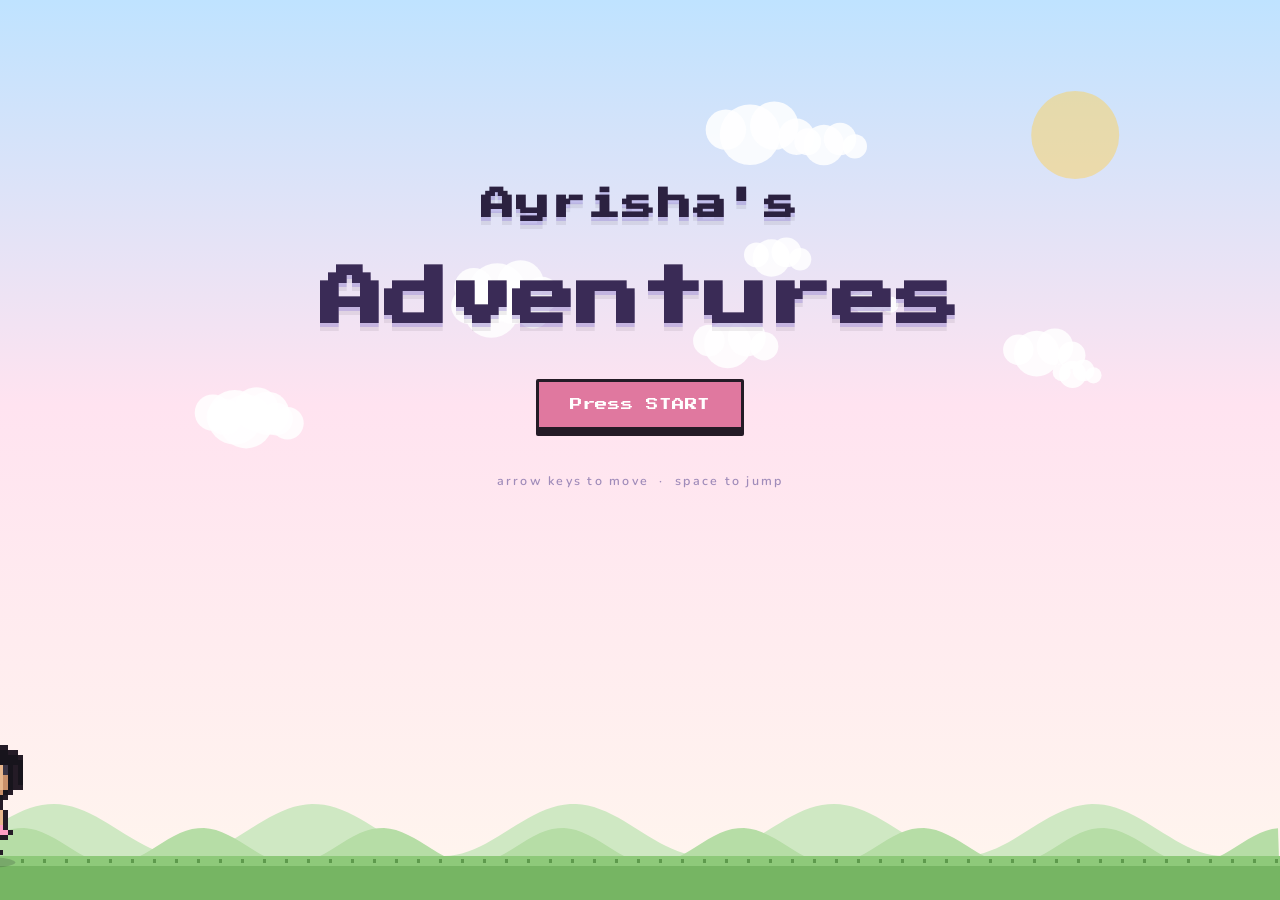
<file: index.html>
<!DOCTYPE html>
<html lang="en">
<head>
<meta charset="utf-8">
<meta name="viewport" content="width=device-width, initial-scale=1">
<title>Ayrisha's Adventures</title>
<link rel="preconnect" href="https://fonts.googleapis.com">
<link rel="preconnect" href="https://fonts.gstatic.com" crossorigin>
<link href="https://fonts.googleapis.com/css2?family=Press+Start+2P&family=Nunito:wght@400;600;700&display=swap" rel="stylesheet">
<link rel="stylesheet" href="css/style.css">
</head>
<body class="is-title">

<header class="hero">
  <canvas id="hero-sky" class="hero-sky"></canvas>

  <div class="hero-inner">
    <h1 class="title">
      <span class="title-line">Ayrisha's</span>
      <span class="title-line title-line--big">Adventures</span>
    </h1>
    <button class="btn-start" id="start" type="button">Press&nbsp;START</button>
    <p class="hero-hint" id="hint">arrow keys to move &nbsp;·&nbsp; space to jump</p>
  </div>

  <canvas id="hero-scene" class="hero-scene"></canvas>
</header>

<script src="js/characters.js"></script>
<script src="js/sprites.js"></script>
<script src="js/scene.js"></script>
<script src="js/title.js"></script>
</body>
</html>
</file>
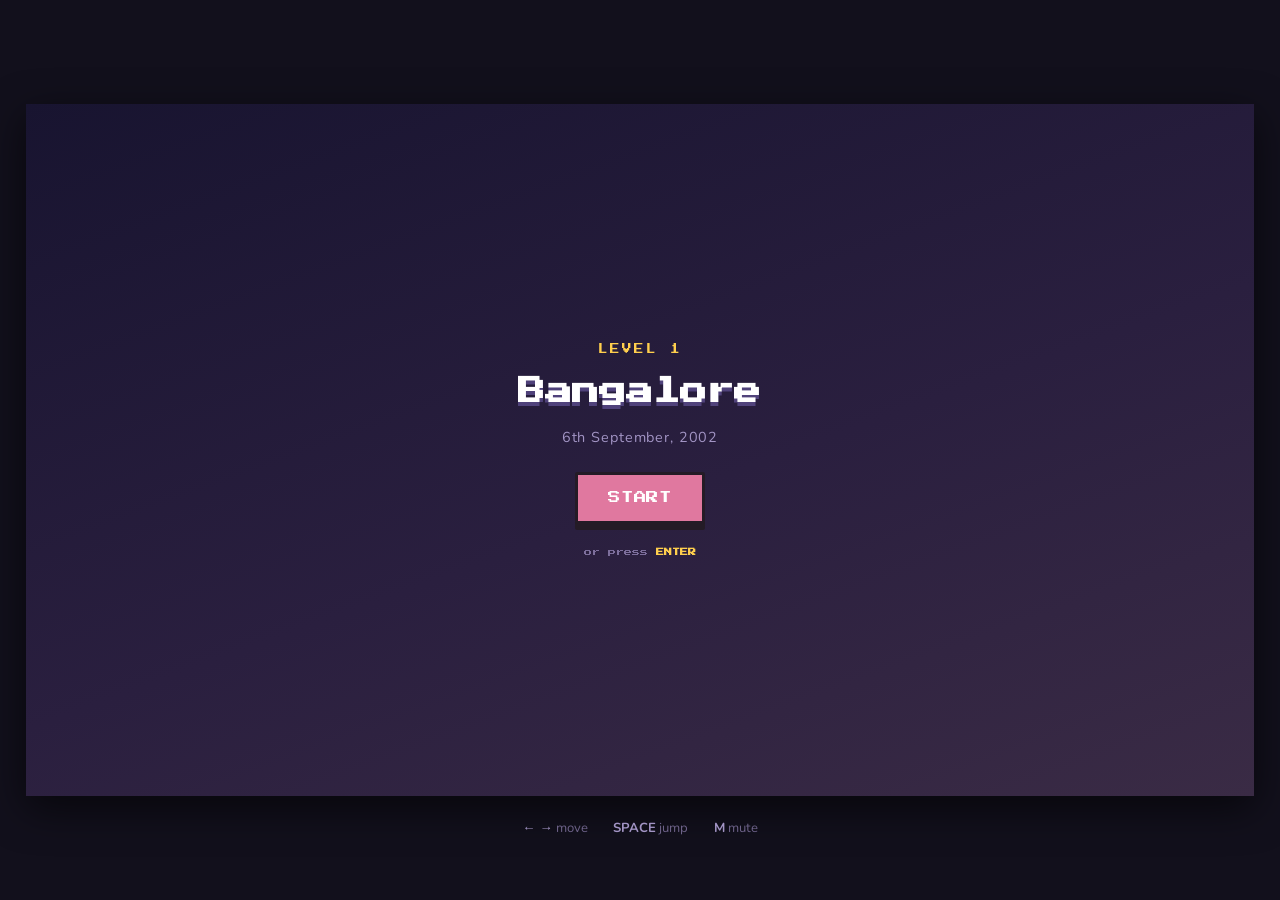
<file: game.html>
<!DOCTYPE html>
<html lang="en">
<head>
<meta charset="utf-8">
<meta name="viewport" content="width=device-width, initial-scale=1">
<title>Ayrisha's Adventures</title>
<link rel="preconnect" href="https://fonts.googleapis.com">
<link rel="preconnect" href="https://fonts.gstatic.com" crossorigin>
<link href="https://fonts.googleapis.com/css2?family=Press+Start+2P&family=Nunito:wght@400;600;700&display=swap" rel="stylesheet">
<link rel="stylesheet" href="css/style.css">
<link rel="stylesheet" href="css/game.css">
</head>
<body class="is-game">

<div id="stage">
  <canvas id="game" width="960" height="540"></canvas>

  <div id="hud">
    <span id="hud-act"></span>
    <span id="hud-collect"></span>
    <button id="mute" type="button" title="Mute (M)">♪ SOUND ON</button>
  </div>

  <div id="levelcard" class="levelcard">
    <div class="levelcard-inner">
      <p class="lc-num"></p>
      <h2 class="lc-title"></h2>
      <p class="lc-sub"></p>
      <p class="lc-blurb"></p>
      <div class="lc-obj">
        <p class="lc-obj-head">Objective</p>
        <ul class="lc-list"></ul>
      </div>
      <button class="btn-start" id="lc-start" type="button">START</button>
      <p class="lc-hint">or press <b>ENTER</b></p>
    </div>
  </div>

  <div id="artboard" class="artboard hidden">
    <div class="art-inner">
      <p class="art-eyebrow">her teacher sets her a page</p>
      <h2 class="art-title">Paint it in</h2>
      <p class="art-sub">Pick a colour, then click or drag across the squares.<br>
         Any colours you like &mdash; it is your painting.</p>
      <div class="art-grid"></div>
      <div class="art-palette"></div>
      <p class="art-count"></p>
      <button class="btn-start art-submit" type="button" disabled>SUBMIT</button>
    </div>
  </div>

  <div id="piano" class="artboard hidden">
    <div class="art-inner">
      <p class="art-eyebrow">your teacher sets you a tune</p>
      <h2 class="art-title piano-song"></h2>
      <p class="art-sub">Play the lit key. Click it, or use the letter under it.<br>
         A wrong note just doesn&rsquo;t count &mdash; take your time.</p>
      <div class="piano-strip"></div>
      <div class="piano-keys"></div>
      <p class="art-count piano-count"></p>
    </div>
  </div>

  <div id="harmonium" class="artboard hidden">
    <div class="art-inner">
      <p class="art-eyebrow">and now the harmonium</p>
      <h2 class="art-title harm-song"></h2>
      <p class="art-sub">Play the lit key &mdash; and keep pumping the bellows.<br>
         <b>SPACE</b> pumps. Let the air run out and the reeds go quiet.</p>
      <div class="harm-strip"></div>
      <div class="harm-body">
        <div class="harm-keys"></div>
        <button class="harm-bellows" type="button">
          <span class="harm-air"><span class="harm-air-fill"></span></span>
          <span class="harm-pump">PUMP</span>
        </button>
      </div>
      <p class="art-count harm-count"></p>
    </div>
  </div>

  <div id="physics" class="artboard hidden">
    <div class="art-inner">
      <p class="art-eyebrow">physics class</p>
      <h2 class="art-title">Projectile motion</h2>
      <p class="art-sub phys-prompt"></p>
      <canvas class="phys-canvas"></canvas>
      <div class="phys-controls">
        <label class="phys-row phys-row-angle">
          <span>angle</span>
          <input class="phys-angle" type="range" min="10" max="80" step="1">
          <b class="phys-a-val"></b>
        </label>
        <label class="phys-row phys-row-speed">
          <span>speed</span>
          <input class="phys-speed" type="range" min="10" max="35" step="1">
          <b class="phys-s-val"></b>
        </label>
      </div>
      <p class="phys-eq">R = v&sup2; &middot; sin(2&theta;) / g &nbsp;=&nbsp;
         <b class="phys-range"></b></p>
      <button class="btn-start phys-fire" type="button">LAUNCH</button>
      <p class="art-count phys-count"></p>
    </div>
  </div>

  <div id="testpaper" class="artboard hidden">
    <div class="art-inner">
      <p class="art-eyebrow">sunday. three hours.</p>
      <h2 class="art-title test-subject"></h2>
      <p class="art-sub test-q"></p>
      <div class="test-options"></div>
      <p class="art-count test-count"></p>
    </div>
  </div>

  <div id="jigsaw" class="artboard hidden">
    <div class="art-inner">
      <p class="art-eyebrow">her room, and a box tipped out on the floor</p>
      <h2 class="art-title">The night sky</h2>
      <p class="art-sub">Pick a piece, then click the space it belongs in.
         A wrong space simply does nothing.</p>
      <div class="jig-board"></div>
      <div class="jig-tray"></div>
      <p class="art-count jig-count"></p>
    </div>
  </div>

  <div id="codeboard" class="artboard hidden">
    <div class="art-inner">
      <p class="art-eyebrow code-eyebrow"></p>
      <h2 class="art-title code-title"></h2>
      <p class="art-sub code-brief"></p>
      <div class="code-wrap">
        <ol class="code-slots"></ol>
        <div class="code-bank"></div>
      </div>
      <p class="art-count code-count"></p>
    </div>
  </div>

  <div id="tray" class="artboard hidden">
    <div class="art-inner">
      <p class="art-eyebrow">the counter, and a tray</p>
      <h2 class="art-title">Put the order together</h2>
      <p class="art-sub tray-brief"></p>
      <div class="tray-menu"></div>
      <div class="tray-plate"></div>
      <p class="art-count tray-count"></p>
    </div>
  </div>

  <div id="fps" class="artboard hidden">
    <div class="art-inner">
      <p class="art-eyebrow">her room, her computer, and the one everybody was on</p>
      <h2 class="art-title">The range</h2>
      <p class="art-sub">Click the targets. They do not wait around.<br>
         Nothing here can be lost &mdash; the round ends when you have hit enough.</p>
      <div class="fps-arena"><div class="fps-cross"></div></div>
      <p class="art-count fps-count"></p>
    </div>
  </div>

  <div id="moodle" class="artboard hidden">
    <div class="art-inner">
      <p class="art-eyebrow">the incubator cell</p>
      <h2 class="art-title">Build the Moodle</h2>
      <p class="art-sub">One line at a time. Pick the line that does what the
         step asks, and that part of the site turns up.</p>
      <div class="moo-wrap">
        <div class="moo-site">
          <div class="moo-bar"><span class="moo-logo">m</span><span class="moo-title"></span></div>
          <div class="moo-nav"></div>
          <div class="moo-body">
            <div class="moo-cards"></div>
            <div class="moo-att"></div>
          </div>
        </div>
        <div class="moo-task">
          <p class="moo-ask"></p>
          <div class="moo-opts"></div>
          <p class="moo-why"></p>
        </div>
      </div>
      <p class="art-count moo-count"></p>
    </div>
  </div>

  <div id="blocks" class="artboard hidden">
    <div class="art-inner">
      <p class="art-eyebrow">and then the other one</p>
      <h2 class="art-title">Build it from the plan</h2>
      <p class="art-sub">Pick a block, then click or drag across the plot.
         A block in the wrong place simply does not stick.</p>
      <div class="mc-wrap">
        <div class="mc-side"><p>plan</p><div class="mc-plan"></div></div>
        <div class="mc-side"><p>plot</p><div class="mc-plot"></div></div>
      </div>
      <div class="mc-bar"></div>
      <p class="art-count mc-count"></p>
    </div>
  </div>

  <div id="catboard" class="artboard hidden">
    <div class="art-inner">
      <p class="art-eyebrow">four branches up, and not coming down</p>
      <h2 class="art-title">Get the cat down</h2>
      <p class="art-sub">Try the thing that would actually work.
         The other two do nothing at all.</p>
      <canvas class="cat-canvas"></canvas>
      <p class="cat-ask"></p>
      <div class="cat-opts"></div>
      <p class="cat-why"></p>
      <p class="art-count cat-count"></p>
    </div>
  </div>

  <div id="fade"></div>

  <div id="dialogue" class="dialogue hidden">
    <div class="dlg-portrait"></div>
    <div class="dlg-body">
      <p class="dlg-name"></p>
      <p class="dlg-text"></p>
    </div>
    <p class="dlg-more">ENTER</p>
  </div>

  <div id="note"></div>

  <div id="controls-hint">
    <span><b>&larr; &rarr;</b> move</span>
    <span><b>SPACE</b> jump</span>
    <span><b>M</b> mute</span>
  </div>
</div>

<script src="js/characters.js"></script>
<script src="js/sprites.js"></script>
<script src="js/scene.js"></script>
<script src="js/audio.js"></script>
<script src="js/engine.js"></script>
<script src="js/levels/builder.js"></script>
<script src="js/levels/level1.js"></script>
<script src="js/levels/level2.js"></script>
<script src="js/levels/level3.js"></script>
<script src="js/levels/level4.js"></script>
<script src="js/levels/growing.js"></script>
<script src="js/levels/level5.js"></script>
<script src="js/levels/level6.js"></script>
<script src="js/levels/level7.js"></script>
<script src="js/levels/level8.js"></script>
<script src="js/levels/level9.js"></script>
<script src="js/levels/level10.js"></script>
<script src="js/levels/level11.js"></script>
<script src="js/levels/level12.js"></script>
<script src="js/dialogue.js"></script>
<script src="js/art.js"></script>
<script src="js/piano.js"></script>
<script src="js/harmonium.js"></script>
<script src="js/physics.js"></script>
<script src="js/testpaper.js"></script>
<script src="js/jigsaw.js"></script>
<script src="js/codeboard.js"></script>
<script src="js/tray.js"></script>
<script src="js/fps.js"></script>
<script src="js/moodle.js"></script>
<script src="js/minecraft.js"></script>
<script src="js/cat.js"></script>
<script src="js/game.js"></script>
</body>
</html>
</file>
<file: css/style.css>
/* ------------------------------------------------------------------
   The title screen, and the START button the game pages borrow.
------------------------------------------------------------------- */
:root{
  --ink:#241b26;
  --paper:#fff6ee;
  --pink-deep:#e0789f;
  --night:#2b2140;
  --px:'Press Start 2P', ui-monospace, monospace;
  --body:'Nunito', system-ui, -apple-system, sans-serif;
}

*{box-sizing:border-box}
html{scroll-behavior:smooth}
body{
  margin:0;
  font-family:var(--body);
  color:var(--ink);
  background:var(--paper);
  -webkit-font-smoothing:antialiased;
}
canvas{display:block;image-rendering:pixelated}

/* ------------------------------ HERO ------------------------------ */
.hero{
  position:relative;
  min-height:100svh;
  display:flex;
  flex-direction:column;
  justify-content:center;
  align-items:center;
  overflow:hidden;
  isolation:isolate;
  /* leave room for the ground strip so the title centres above it */
  padding-bottom:210px;
}
.hero-sky{position:absolute;inset:0;width:100%;height:100%;z-index:-2}
.hero-inner{
  position:relative;
  text-align:center;
  padding:0 1.5rem;
  max-width:52rem;
}
.title{margin:0;line-height:1}
.title-line{
  display:block;
  font-family:var(--px);
  color:var(--night);
  text-shadow:0 4px 0 rgba(143,122,217,.35), 0 8px 0 rgba(36,27,38,.08);
}
.title-line:first-child{font-size:clamp(1.1rem,4.2vw,2.1rem);letter-spacing:.04em}
.title-line--big{
  font-size:clamp(1.7rem,7.4vw,4rem);
  margin-top:.7em;
  color:#3a2b56;
}
.hero .btn-start{margin-top:3rem}
.btn-start{
  display:inline-block;
  cursor:pointer;
  font-family:var(--px);
  font-size:.78rem;
  letter-spacing:.06em;
  text-decoration:none;
  color:#fff;
  background:var(--pink-deep);
  padding:1.05rem 1.9rem;
  border:3px solid var(--ink);
  border-radius:2px;
  box-shadow:0 6px 0 var(--ink);
  transition:transform .08s ease, box-shadow .08s ease;
}
.btn-start:hover{transform:translateY(2px);box-shadow:0 4px 0 var(--ink)}
.btn-start:active{transform:translateY(6px);box-shadow:0 0 0 var(--ink)}
.hero-hint{
  font-family:var(--body);
  font-weight:600;
  letter-spacing:.18em;
  font-size:.78rem;
  color:#a08cba;
  margin-top:2.6rem;
  animation:float 2.2s ease-in-out infinite;
}
@keyframes float{50%{transform:translateY(6px)}}
.hero-scene{
  position:absolute;
  left:0;right:0;bottom:0;
  width:100%;
  height:210px;
}

@media (prefers-reduced-motion:reduce){
  html{scroll-behavior:auto}
  .hero-hint{animation:none}
}
</file>
<file: css/game.css>
.is-game{
  background:#12101c;
  display:grid;
  place-items:center;
  min-height:100svh;
  overflow:hidden;
}
#stage{
  position:relative;
  width:min(96vw, calc(96svh * 16 / 9));
  aspect-ratio:16/9;
}
#game{
  width:100%;height:100%;
  image-rendering:pixelated;
  border:3px solid #241b26;
  border-radius:4px;
  background:#0d0b16;
  box-shadow:0 12px 40px rgba(0,0,0,.6);
}

#hud{
  position:absolute;top:0;left:0;right:0;
  display:flex;justify-content:space-between;align-items:center;
  padding:.9rem 1.1rem;
  font-family:'Press Start 2P', monospace;
  font-size:.55rem;
  pointer-events:none;
}
/* the sky behind this changes from storm-dark to bright blue, so the
   label carries its own background rather than relying on contrast */
#hud-act:not(:empty){
  color:#f6f1ff;
  background:rgba(20,16,32,.5);
  border-radius:3px;
  padding:.45rem .6rem;
}
#hud-collect:not(:empty){
  color:#ffd8a0;
  background:rgba(20,16,32,.5);
  border-radius:3px;
  padding:.45rem .6rem;
}
#mute{
  pointer-events:auto;
  font-family:inherit;font-size:inherit;
  color:#e8dcf5;background:rgba(0,0,0,.35);
  border:2px solid rgba(232,220,245,.35);
  border-radius:3px;padding:.45rem .6rem;cursor:pointer;
}
#mute:hover{background:rgba(0,0,0,.6)}

#controls-hint{
  position:absolute;left:0;right:0;bottom:-2.6rem;
  display:flex;gap:1.6rem;justify-content:center;
  font-family:'Nunito',sans-serif;font-size:.82rem;color:#6d6288;
}
#controls-hint b{color:#a294c4}

/* --------------------------- LEVEL LANDING ------------------------- */
.levelcard{
  position:absolute;inset:0;
  z-index:3;
  display:grid;place-items:center;
  background:linear-gradient(160deg,#181430 0%,#2a1f3f 55%,#3a2b45 100%);
  padding:1.5rem;
  overflow:auto;
  transition:opacity .3s ease;
}
.levelcard.hidden{opacity:0;pointer-events:none}
.levelcard-inner{max-width:31rem;text-align:center;color:#f3ecff}
.lc-num{
  font-family:'Press Start 2P',monospace;
  font-size:.6rem;letter-spacing:.22em;
  color:#ffcf4d;margin:0 0 1.1rem;
}
.lc-title{
  font-family:'Press Start 2P',monospace;
  font-size:clamp(1.05rem,3vw,1.7rem);
  line-height:1.5;margin:0 0 .9rem;color:#fff;
  text-shadow:0 4px 0 rgba(143,122,217,.4);
}
.lc-sub{
  font-family:'Nunito',sans-serif;font-size:.9rem;
  letter-spacing:.06em;color:#a294c4;margin:0 0 1.6rem;
}
.lc-blurb{
  font-family:'Nunito',sans-serif;
  font-size:1rem;line-height:1.8;color:#c9bde4;margin:0 0 1.8rem;
}
.lc-obj{
  border:2px dashed rgba(255,207,77,.35);
  border-radius:4px;
  padding:1.1rem 1.2rem;
  margin-bottom:2rem;
  text-align:left;
}
.lc-obj-head{
  font-family:'Press Start 2P',monospace;
  font-size:.52rem;letter-spacing:.16em;
  color:#ffcf4d;margin:0 0 .9rem;text-align:center;
}
.lc-list{margin:0;padding:0;list-style:none}
.lc-list li{
  font-family:'Nunito',sans-serif;
  font-size:.98rem;line-height:1.6;color:#e6dcf7;
  padding-left:1.5rem;position:relative;
}
.lc-list li + li{margin-top:.65rem}
.lc-list li::before{
  content:'\25B8';
  position:absolute;left:.2rem;top:0;color:#ffcf4d;
}
.lc-hint{
  font-family:'Press Start 2P',monospace;
  font-size:.5rem;color:#7d6f9c;margin:1.5rem 0 0;
}
.lc-hint b{color:#ffcf4d}

/* ------------------------------ FADE ------------------------------- */
/* Scenes inside one level hand over through this rather than a card. */
#fade{
  position:absolute;inset:0;
  background:#0b0912;
  opacity:0;
  pointer-events:none;
  transition:opacity .45s ease;
  z-index:4;
}
#fade.on{opacity:1}

/* ---------------------------- ART BOARD ---------------------------- */
.artboard{
  position:absolute;inset:0;
  display:grid;place-items:center;
  background:linear-gradient(165deg,#2a2233 0%,#3d3040 60%,#4a3a3f 100%);
  padding:1.2rem;
  overflow:auto;
  z-index:3;
  transition:opacity .35s ease;
}
.artboard.hidden{opacity:0;pointer-events:none}
.art-inner{text-align:center;color:#f3ecff;max-width:44rem;width:100%}
.art-eyebrow{
  font-family:'Press Start 2P',monospace;
  font-size:.5rem;letter-spacing:.16em;color:#ffcf4d;margin:0 0 .8rem;
}
.art-title{
  font-family:'Press Start 2P',monospace;
  font-size:clamp(.9rem,2.4vw,1.25rem);margin:0 0 .8rem;color:#fff;
}
.art-sub{
  font-family:'Nunito',sans-serif;font-size:.88rem;line-height:1.6;
  color:#c9bde4;margin:0 0 1.1rem;
}
.art-grid{
  display:grid;
  gap:1px;
  width:min(100%, 32rem);
  margin:0 auto 1.1rem;
  padding:8px;
  background:#fbf6ea;
  border:3px solid #241b26;
  border-radius:3px;
  box-shadow:0 8px 0 rgba(0,0,0,.35);
  touch-action:none;
}
.art-cell{aspect-ratio:1;background:#fbf6ea}
.art-cell.ink{background:#241b26}
.art-cell.fill{
  background:#fff;
  outline:1px solid rgba(36,27,38,.22);
  outline-offset:-1px;
  cursor:crosshair;
}
.art-cell.fill:hover{outline-color:rgba(36,27,38,.5)}
.art-cell.fill.done{outline-color:transparent}

.art-palette{
  display:flex;flex-wrap:wrap;gap:.4rem;justify-content:center;margin-bottom:1rem;
}
.art-swatch{
  width:2rem;height:2rem;padding:0;cursor:pointer;
  border:2px solid rgba(255,255,255,.35);
  border-radius:3px;background:#fff;
}
.art-swatch.is-on{border-color:#ffcf4d;transform:translateY(-3px)}
.art-swatch--erase{
  background:repeating-linear-gradient(45deg,#fff,#fff 4px,#bbb 4px,#bbb 8px);
}
.art-count{
  font-family:'Press Start 2P',monospace;
  font-size:.52rem;color:#a294c4;margin:0 0 1.1rem;
}
.art-ready .art-count{color:#8fe08f}
.art-submit:disabled{opacity:.4;cursor:not-allowed}

/* ---------------------------- DIALOGUE ----------------------------- */
.dialogue{
  position:absolute;
  left:4%;right:4%;bottom:5%;
  display:flex;align-items:center;gap:1rem;
  padding:1rem 1.2rem;
  background:rgba(16,13,28,.94);
  border:3px solid #241b26;
  border-radius:4px;
  box-shadow:0 8px 0 rgba(0,0,0,.45);
  z-index:3;
  cursor:pointer;
  transition:opacity .2s ease, transform .2s ease;
}
.dialogue.hidden{opacity:0;transform:translateY(10px);pointer-events:none}

/* A guide speaks from the corner rather than across the bottom, so the
   middle of the screen stays clear for whoever is speaking. */
.dialogue.bottomright{
  left:auto;
  right:3%;
  bottom:5%;
  width:min(27rem, 56%);
  align-items:flex-start;
}
.dialogue.bottomright.hidden{transform:translate(14px,10px)}
.dialogue.bottomright .dlg-more{align-self:flex-end}
.dlg-portrait{
  flex:0 0 auto;
  width:3.6rem;height:3.6rem;
  display:grid;place-items:start center;
  overflow:hidden;
  background:rgba(255,255,255,.06);
  border:2px solid rgba(255,255,255,.15);
  border-radius:3px;
}
.dlg-portrait canvas{width:100%;height:auto;image-rendering:pixelated}
.dlg-body{flex:1 1 auto;min-width:0}
.dlg-name{
  font-family:'Press Start 2P',monospace;
  font-size:.55rem;letter-spacing:.1em;
  color:#ffcf4d;margin:0 0 .55rem;
}
.dlg-text{
  font-family:'Nunito',sans-serif;
  font-size:1rem;line-height:1.55;color:#f0e9ff;margin:0;
}
.dialogue.locked{cursor:default}
.dialogue.locked /* A narrated line has no speaker: no name, no portrait, just the words. */
.dialogue.narration .dlg-portrait{display:none}
.dialogue.narration .dlg-name{display:none}
.dialogue.narration .dlg-more{display:none}
.dialogue.narration .dlg-text{
  text-align:center;
  font-size:1.05rem;
  color:#ffe9c2;
}
.dialogue.sweet .dlg-text{color:#ffd7e6}
.dlg-more{visibility:hidden}
/* A narrated line has no speaker: no name, no portrait, just the words. */
.dialogue.narration .dlg-portrait{display:none}
.dialogue.narration .dlg-name{display:none}
.dialogue.narration .dlg-more{display:none}
.dialogue.narration .dlg-text{
  text-align:center;
  font-size:1.05rem;
  color:#ffe9c2;
}
.dialogue.sweet .dlg-text{color:#ffd7e6}
.dlg-more{
  flex:0 0 auto;
  font-family:'Press Start 2P',monospace;
  font-size:.45rem;color:#7d6f9c;margin:0;align-self:flex-end;
  animation:blink 1.4s steps(2) infinite;
}

/* ---------------------------- THE PIANO ---------------------------- */
.piano-strip{
  display:flex;flex-wrap:wrap;gap:.35rem;justify-content:center;
  margin:0 auto 1.4rem;max-width:34rem;
}
.piano-note{
  font-family:'Press Start 2P',monospace;
  font-size:.55rem;
  width:1.9rem;height:1.9rem;
  display:grid;place-items:center;
  border:2px solid rgba(255,255,255,.18);
  border-radius:3px;
  color:#a294c4;
}
.piano-note.done{color:#8fe08f;border-color:rgba(143,224,143,.5)}
.piano-note.now{
  color:#241b26;background:#ffcf4d;border-color:#ffcf4d;
  transform:translateY(-3px);
}
.piano-keys{
  display:flex;gap:3px;justify-content:center;
  margin:0 auto 1.2rem;max-width:34rem;
}
.piano-key{
  flex:1 1 0;
  min-width:0;
  aspect-ratio:1 / 3.1;
  display:flex;flex-direction:column;justify-content:flex-end;align-items:center;
  gap:.4rem;padding:0 0 .6rem;
  background:linear-gradient(#fffdf8,#ece6d8);
  border:2px solid #241b26;
  border-radius:0 0 4px 4px;
  box-shadow:0 5px 0 rgba(0,0,0,.35);
  cursor:pointer;
  transition:transform .06s, background .1s;
}
.pk-note{font-family:'Press Start 2P',monospace;font-size:.5rem;color:#6b5a7a}
.pk-key{font-family:'Nunito',sans-serif;font-size:.62rem;color:#a9a094}
.piano-key.is-next{background:linear-gradient(#fff2c0,#ffd977)}
.piano-key.is-next .pk-note{color:#7a5a12}
.piano-key.is-hit{transform:translateY(4px);box-shadow:0 1px 0 rgba(0,0,0,.35)}
.piano-key.is-off{background:linear-gradient(#ffd7d7,#f0b3b3)}

/* -------------------------- THE HARMONIUM -------------------------- */
.harm-strip{
  display:flex;flex-wrap:wrap;gap:.35rem;justify-content:center;
  margin:0 auto 1.3rem;max-width:34rem;
}
.harm-note{
  font-family:'Press Start 2P',monospace;
  font-size:.55rem;
  width:1.9rem;height:1.9rem;
  display:grid;place-items:center;
  border:2px solid rgba(255,255,255,.18);
  border-radius:3px;color:#a294c4;
}
.harm-note.done{color:#8fe08f;border-color:rgba(143,224,143,.5)}
.harm-note.now{color:#241b26;background:#ffcf4d;border-color:#ffcf4d;transform:translateY(-3px)}

.harm-body{
  display:flex;align-items:stretch;gap:.7rem;
  max-width:36rem;margin:0 auto 1.1rem;
  padding:.7rem;
  background:linear-gradient(#7c5333,#5b3b23);
  border:3px solid #241b26;
  border-radius:5px;
  box-shadow:0 6px 0 rgba(0,0,0,.4);
}
.harm-keys{display:flex;gap:2px;flex:1 1 auto;min-width:0}
.harm-key{
  flex:1 1 0;min-width:0;
  aspect-ratio:1 / 2.9;
  display:flex;flex-direction:column;justify-content:flex-end;align-items:center;
  gap:.3rem;padding:0 0 .45rem;
  background:linear-gradient(#fffdf8,#e8e0cf);
  border:2px solid #241b26;
  border-radius:0 0 3px 3px;
  cursor:pointer;
  transition:transform .06s, background .1s;
}
.hk-note{font-family:'Press Start 2P',monospace;font-size:.45rem;color:#6b5a7a}
.hk-key{font-family:'Nunito',sans-serif;font-size:.58rem;color:#a9a094}
.harm-key.is-next{background:linear-gradient(#fff2c0,#ffd977)}
.harm-key.is-next .hk-note{color:#7a5a12}
.harm-key.is-hit{transform:translateY(3px)}
.harm-key.is-off{background:linear-gradient(#ffd7d7,#f0b3b3)}

/* the bellows: the thing that makes it a harmonium */
.harm-bellows{
  flex:0 0 5.5rem;
  display:flex;flex-direction:column;justify-content:center;align-items:center;
  gap:.5rem;padding:.5rem;
  background:repeating-linear-gradient(#4a2f1c,#4a2f1c 5px,#5f3d24 5px,#5f3d24 10px);
  border:2px solid #241b26;border-radius:4px;
  cursor:pointer;
  transition:transform .1s;
}
.harm-bellows.is-pump{transform:scaleY(.93)}
.harm-bellows.is-need{animation:needair .3s steps(2) 2}
@keyframes needair{50%{background:#8a3b3b}}
.harm-air{
  width:100%;height:.7rem;
  background:rgba(0,0,0,.45);
  border:1px solid #241b26;border-radius:2px;overflow:hidden;
}
.harm-air-fill{
  display:block;height:100%;width:100%;
  background:linear-gradient(90deg,#63cfc0,#8fe08f);
  transition:width .12s linear;
}
.harm-pump{font-family:'Press Start 2P',monospace;font-size:.45rem;color:#e8dcc4}
.no-air .harm-air-fill{background:#8a3b3b}
.no-air .harm-key{background:linear-gradient(#d9d4ca,#bdb7ab)}

/* --------------------------- THE PHYSICS --------------------------- */
.phys-canvas{
  width:min(100%, 40rem);height:auto;
  border:3px solid #241b26;border-radius:4px;
  box-shadow:0 6px 0 rgba(0,0,0,.35);
  margin:0 auto 1.1rem;display:block;
}
.phys-controls{
  max-width:26rem;margin:0 auto .8rem;
  display:flex;flex-direction:column;gap:.6rem;
}
.phys-row{
  display:grid;grid-template-columns:4rem 1fr 4.5rem;
  align-items:center;gap:.7rem;
}
.phys-row span{
  font-family:'Press Start 2P',monospace;font-size:.5rem;color:#a294c4;
}
.phys-row b{
  font-family:'Press Start 2P',monospace;font-size:.5rem;color:#ffcf4d;
  text-align:right;
}
.phys-row input{width:100%;accent-color:#ff9ec4;cursor:pointer}
.phys-row.locked{opacity:.4}
.phys-row.locked input{cursor:not-allowed}
.phys-eq{
  font-family:'Nunito',sans-serif;font-size:.9rem;color:#c9bde4;
  margin:0 0 1.1rem;
}
.phys-eq b{color:#8fe08f}
.phys-fire{margin-bottom:1rem}

#note{
  position:absolute;
  left:0;right:0;bottom:42%;
  text-align:center;
  font-family:'Press Start 2P',monospace;
  font-size:.6rem;
  color:#ffd166;
  text-shadow:0 2px 0 rgba(0,0,0,.7);
  opacity:0;
  transform:translateY(6px);
  transition:opacity .18s ease, transform .18s ease;
  pointer-events:none;
}
#note.show{opacity:1;transform:translateY(0)}

/* ---------------------------- DIALOGUE ----------------------------- */
.dialogue{
  position:absolute;
  left:4%;right:4%;bottom:5%;
  display:flex;align-items:center;gap:1rem;
  padding:1rem 1.2rem;
  background:rgba(16,13,28,.94);
  border:3px solid #241b26;
  border-radius:4px;
  box-shadow:0 8px 0 rgba(0,0,0,.45);
  z-index:3;
  cursor:pointer;
  transition:opacity .2s ease, transform .2s ease;
}
.dialogue.hidden{opacity:0;transform:translateY(10px);pointer-events:none}

/* A guide speaks from the corner rather than across the bottom, so the
   middle of the screen stays clear for whoever is speaking. */
.dialogue.bottomright{
  left:auto;
  right:3%;
  bottom:5%;
  width:min(27rem, 56%);
  align-items:flex-start;
}
.dialogue.bottomright.hidden{transform:translate(14px,10px)}
.dialogue.bottomright .dlg-more{align-self:flex-end}
.dlg-portrait{
  flex:0 0 auto;
  width:3.6rem;height:3.6rem;
  display:grid;place-items:start center;
  overflow:hidden;
  background:rgba(255,255,255,.06);
  border:2px solid rgba(255,255,255,.15);
  border-radius:3px;
}
.dlg-portrait canvas{width:100%;height:auto;image-rendering:pixelated}
.dlg-body{flex:1 1 auto;min-width:0}
.dlg-name{
  font-family:'Press Start 2P',monospace;
  font-size:.55rem;letter-spacing:.1em;
  color:#ffcf4d;margin:0 0 .55rem;
}
.dlg-text{
  font-family:'Nunito',sans-serif;
  font-size:1rem;line-height:1.55;color:#f0e9ff;margin:0;
}
.dialogue.locked{cursor:default}
.dialogue.locked /* A narrated line has no speaker: no name, no portrait, just the words. */
.dialogue.narration .dlg-portrait{display:none}
.dialogue.narration .dlg-name{display:none}
.dialogue.narration .dlg-more{display:none}
.dialogue.narration .dlg-text{
  text-align:center;
  font-size:1.05rem;
  color:#ffe9c2;
}
.dialogue.sweet .dlg-text{color:#ffd7e6}
.dlg-more{visibility:hidden}
/* A narrated line has no speaker: no name, no portrait, just the words. */
.dialogue.narration .dlg-portrait{display:none}
.dialogue.narration .dlg-name{display:none}
.dialogue.narration .dlg-more{display:none}
.dialogue.narration .dlg-text{
  text-align:center;
  font-size:1.05rem;
  color:#ffe9c2;
}
.dialogue.sweet .dlg-text{color:#ffd7e6}
.dlg-more{
  flex:0 0 auto;
  font-family:'Press Start 2P',monospace;
  font-size:.45rem;color:#7d6f9c;margin:0;align-self:flex-end;
  animation:blink 1.4s steps(2) infinite;
}

/* ---------------------------- THE PIANO ---------------------------- */
.piano-strip{
  display:flex;flex-wrap:wrap;gap:.35rem;justify-content:center;
  margin:0 auto 1.4rem;max-width:34rem;
}
.piano-note{
  font-family:'Press Start 2P',monospace;
  font-size:.55rem;
  width:1.9rem;height:1.9rem;
  display:grid;place-items:center;
  border:2px solid rgba(255,255,255,.18);
  border-radius:3px;
  color:#a294c4;
}
.piano-note.done{color:#8fe08f;border-color:rgba(143,224,143,.5)}
.piano-note.now{
  color:#241b26;background:#ffcf4d;border-color:#ffcf4d;
  transform:translateY(-3px);
}
.piano-keys{
  display:flex;gap:3px;justify-content:center;
  margin:0 auto 1.2rem;max-width:34rem;
}
.piano-key{
  flex:1 1 0;
  min-width:0;
  aspect-ratio:1 / 3.1;
  display:flex;flex-direction:column;justify-content:flex-end;align-items:center;
  gap:.4rem;padding:0 0 .6rem;
  background:linear-gradient(#fffdf8,#ece6d8);
  border:2px solid #241b26;
  border-radius:0 0 4px 4px;
  box-shadow:0 5px 0 rgba(0,0,0,.35);
  cursor:pointer;
  transition:transform .06s, background .1s;
}
.pk-note{font-family:'Press Start 2P',monospace;font-size:.5rem;color:#6b5a7a}
.pk-key{font-family:'Nunito',sans-serif;font-size:.62rem;color:#a9a094}
.piano-key.is-next{background:linear-gradient(#fff2c0,#ffd977)}
.piano-key.is-next .pk-note{color:#7a5a12}
.piano-key.is-hit{transform:translateY(4px);box-shadow:0 1px 0 rgba(0,0,0,.35)}
.piano-key.is-off{background:linear-gradient(#ffd7d7,#f0b3b3)}

/* -------------------------- THE HARMONICA -------------------------- */
.harp-strip{
  display:flex;flex-wrap:wrap;gap:.35rem;justify-content:center;
  margin:0 auto 1.4rem;max-width:34rem;
}
.harp-note{
  font-family:'Press Start 2P',monospace;
  font-size:.5rem;
  min-width:2.2rem;height:2rem;
  display:flex;align-items:center;justify-content:center;gap:.15rem;
  border:2px solid rgba(255,255,255,.18);
  border-radius:3px;color:#a294c4;
}
.harp-note b{font-size:.7rem;line-height:1}
.harp-note.done{color:#8fe08f;border-color:rgba(143,224,143,.5)}
.harp-note.now{color:#241b26;background:#ffcf4d;border-color:#ffcf4d;transform:translateY(-3px)}

.harp-body{
  max-width:30rem;margin:0 auto 1.2rem;
  padding:.7rem;
  background:linear-gradient(#d8dde6,#9aa4b3);
  border:3px solid #241b26;
  border-radius:6px;
  box-shadow:0 6px 0 rgba(0,0,0,.4);
}
.harp-holes{display:flex;gap:.35rem}
.harp-hole{
  flex:1 1 0;min-width:0;
  aspect-ratio:1 / 1.5;
  display:grid;place-items:center;
  background:#2b2f3a;
  border:2px solid #171a22;
  border-radius:3px;
  cursor:pointer;
  transition:transform .06s, background .1s;
}
.hh-n{font-family:'Press Start 2P',monospace;font-size:.5rem;color:#8d97a8}
.harp-hole.is-next{background:#6b5a20}
.harp-hole.is-blow{background:linear-gradient(#ffd977,#c99a2a)}
.harp-hole.is-draw{background:linear-gradient(#8fd4ff,#3f8fc4)}
.harp-hole.is-next .hh-n{color:#241b26}
.harp-hole.is-hit{transform:translateY(3px)}
.harp-hole.is-off{background:#8a3b3b}

/* --------------------------- THE PHYSICS --------------------------- */
.phys-canvas{
  width:min(100%, 40rem);height:auto;
  border:3px solid #241b26;border-radius:4px;
  box-shadow:0 6px 0 rgba(0,0,0,.35);
  margin:0 auto 1.1rem;display:block;
}
.phys-controls{
  max-width:26rem;margin:0 auto .8rem;
  display:flex;flex-direction:column;gap:.6rem;
}
.phys-row{
  display:grid;grid-template-columns:4rem 1fr 4.5rem;
  align-items:center;gap:.7rem;
}
.phys-row span{
  font-family:'Press Start 2P',monospace;font-size:.5rem;color:#a294c4;
}
.phys-row b{
  font-family:'Press Start 2P',monospace;font-size:.5rem;color:#ffcf4d;
  text-align:right;
}
.phys-row input{width:100%;accent-color:#ff9ec4;cursor:pointer}
.phys-row.locked{opacity:.4}
.phys-row.locked input{cursor:not-allowed}
.phys-eq{
  font-family:'Nunito',sans-serif;font-size:.9rem;color:#c9bde4;
  margin:0 0 1.1rem;
}
.phys-eq b{color:#8fe08f}
.phys-fire{margin-bottom:1rem}

#note{
  position:absolute;
  left:0;right:0;bottom:42%;
  text-align:center;
  font-family:'Press Start 2P',monospace;
  font-size:.6rem;
  color:#ffd166;
  text-shadow:0 2px 0 rgba(0,0,0,.7);
  opacity:0;
  transform:translateY(6px);
  transition:opacity .18s ease, transform .18s ease;
  pointer-events:none;
}
#note.show{opacity:1;transform:translateY(0)}

/* ------------------------------ STORY ------------------------------ */
.story{
  position:absolute;inset:0;
  z-index:2;
  display:grid;place-items:center;
  background:rgba(12,10,22,.86);
  padding:2rem;
  transition:opacity .35s ease;
}
.story.hidden{opacity:0;pointer-events:none}
/* For endings whose picture is the point, the card moves out of its way. */
.story.top{
  align-items:start;
  padding-top:2rem;
  /* dark enough to read against at the top, clear enough to see the
     picture the card is talking about at the bottom */
  background:linear-gradient(to bottom,
    rgba(12,10,22,.93) 0%, rgba(12,10,22,.88) 36%,
    rgba(12,10,22,.34) 60%, rgba(12,10,22,.22) 100%);
}
.story.top .story-text{min-height:0}
.story.top .story.auto{cursor:default}
.story.auto .story-more{visibility:hidden}
.story-more{margin-top:1.4rem}
.story-card{
  max-width:34rem;text-align:center;color:#f3ecff;
}
.story-eyebrow{
  font-family:'Press Start 2P',monospace;
  font-size:.55rem;letter-spacing:.16em;
  color:#ffcf4d;margin:0 0 1.3rem;
}
.story-title{
  font-family:'Press Start 2P',monospace;
  font-size:clamp(.9rem,2.2vw,1.3rem);
  line-height:1.7;margin:0 0 1.5rem;color:#fff;
}
.story-text{
  font-family:'Nunito',sans-serif;
  font-size:clamp(.95rem,1.6vw,1.1rem);
  line-height:1.85;margin:0;color:#c9bde4;
  min-height:3.4em;
}
.story.sweet .story-eyebrow{color:#ff9ec4}
.story.sweet .story-title{color:#ffd7e6}
.story.sweet .story-text{
  color:#ffe9f2;
  font-size:clamp(1.1rem,2.1vw,1.4rem);
  line-height:1.9;
}
.story.sweet .story-text::after{
  content:'♥';
  display:block;
  color:#ff9ec4;
  font-size:1.5rem;
  margin-top:1.5rem;
}

.story.auto{cursor:default}
.story.auto .story-more{visibility:hidden}
.story-more{
  font-family:'Press Start 2P',monospace;
  font-size:.5rem;color:#7d6f9c;margin:2.2rem 0 0;
  animation:blink 1.4s steps(2) infinite;
}
.story-more b{color:#ffcf4d}
@keyframes blink{50%{opacity:.35}}

/* ------------------------- the test paper -------------------------
   One question at a time. A wrong option greys out and the paper
   waits: there is no mark and nothing to fail.
------------------------------------------------------------------ */
.test-options{
  display:grid;grid-template-columns:repeat(2,minmax(0,1fr));
  gap:.75rem;margin:1.6rem auto 0;max-width:38rem;
}
@media (max-width:640px){.test-options{grid-template-columns:1fr}}
.test-option{
  display:flex;align-items:center;gap:.75rem;
  padding:.85rem 1rem;text-align:left;
  background:rgba(255,255,255,.06);
  border:2px solid rgba(255,255,255,.14);
  border-radius:.6rem;color:#f3ecff;
  font-family:'Nunito',system-ui,sans-serif;
  font-size:1rem;font-weight:600;cursor:pointer;
  transition:background .12s,border-color .12s,transform .12s;
}
.test-option:hover:not(:disabled){
  background:rgba(255,255,255,.12);border-color:#ffcf4d;transform:translateY(-2px);
}
.test-letter{
  flex:0 0 auto;width:1.7rem;height:1.7rem;display:grid;place-items:center;
  border-radius:.35rem;background:rgba(0,0,0,.3);
  font-family:'Press Start 2P',monospace;font-size:.55rem;color:#c3b4e8;
}
.test-text{min-width:0}
.test-option.is-wrong{
  opacity:.32;cursor:not-allowed;border-color:rgba(255,255,255,.08);
}
.test-option.is-right{
  border-color:#8fe08f;background:rgba(143,224,143,.16);
}
.test-option.is-right .test-letter{background:#3f8f4a;color:#eafbea}
.test-note{
  margin:1.1rem 0 0;color:#8fe08f;
  font-family:'Nunito',system-ui,sans-serif;font-size:.95rem;
}
.test-q{min-height:3.2rem}
.test-count{margin-top:1.4rem}

/* --------------------------- the jigsaw ---------------------------
   Pick a piece from the floor, click the space it goes in. A wrong
   space nudges and keeps the piece in her hand.
------------------------------------------------------------------ */
.jig-board{
  display:grid;gap:2px;margin:1rem auto 0;
  /* sized off the stage height: the tray underneath has to fit too */
  width:min(21rem,80vw,44vh);
  padding:6px;border-radius:.5rem;
  background:rgba(0,0,0,.35);
  box-shadow:inset 0 0 0 2px rgba(255,255,255,.08);
  transition:box-shadow .4s;
}
.jig-board.is-done{box-shadow:inset 0 0 0 2px #ffcf4d,0 0 26px rgba(255,207,77,.35)}
.jig-slot{
  border:0;padding:0;border-radius:2px;cursor:pointer;
  background:rgba(255,255,255,.05) center/100% 100% no-repeat;
  transition:background-color .12s,transform .12s;
}
.jig-slot:hover:not(.is-filled){background-color:rgba(255,255,255,.13)}
.jig-slot.is-filled{cursor:default}
.jig-slot.is-nope{animation:jignope .26s}
@keyframes jignope{25%{transform:translateX(-3px)}75%{transform:translateX(3px)}}
.jig-tray{
  display:flex;flex-wrap:wrap;justify-content:center;gap:.35rem;
  margin:.85rem auto 0;width:min(32rem,92vw);min-height:2.6rem;
}
.jig-piece{
  width:3.1rem;border:2px solid transparent;padding:0;border-radius:3px;
  cursor:pointer;background:center/100% 100% no-repeat;
  transition:transform .12s,border-color .12s;
}
.jig-piece:hover{transform:translateY(-3px)}
.jig-piece.is-picked{border-color:#ffcf4d;transform:translateY(-5px) scale(1.06)}

/* -------------------------- the code board ------------------------
   The body of a function, in the wrong order. Click a line, click the
   slot. Wrong slot nudges and keeps the line in her hand.
------------------------------------------------------------------ */
.code-wrap{
  display:grid;grid-template-columns:minmax(0,1fr) minmax(0,1fr);
  gap:1rem;margin:1rem auto 0;max-width:46rem;text-align:left;
}
@media (max-width:720px){.code-wrap{grid-template-columns:1fr}}
.code-slots,.code-bank{
  margin:0;padding:.6rem;list-style:none;border-radius:.5rem;
  background:rgba(0,0,0,.34);box-shadow:inset 0 0 0 2px rgba(255,255,255,.07);
  min-height:9rem;transition:box-shadow .4s;
}
.code-slots.is-done{box-shadow:inset 0 0 0 2px #8fe08f,0 0 22px rgba(143,224,143,.28)}
.code-sig,.code-slot,.code-chip{
  font-family:ui-monospace,'SF Mono',Menlo,Consolas,monospace;
  font-size:.82rem;line-height:1.5;white-space:pre;
  display:block;width:100%;padding:.3rem .5rem;margin:0 0 .28rem;
  border-radius:.28rem;color:#e9e2ff;text-align:left;
}
.code-sig{background:rgba(255,255,255,.10);color:#ffcf4d}
.code-slot{
  background:rgba(255,255,255,.05);min-height:1.9rem;cursor:pointer;
  border:0;transition:background .12s,transform .12s;
}
.code-slot:hover:not(.is-filled){background:rgba(255,255,255,.13)}
.code-slot.is-filled{background:rgba(143,224,143,.14);cursor:default;color:#dff5df}
.code-slot.is-nope{animation:jignope .24s}
.code-chip{
  background:rgba(255,255,255,.09);border:2px solid transparent;cursor:pointer;
  transition:transform .12s,border-color .12s,background .12s;
}
.code-chip:hover{background:rgba(255,255,255,.15);transform:translateX(3px)}
.code-chip.is-picked{border-color:#ffcf4d;transform:translateX(5px)}
.code-count{margin-top:1rem}

/* ---------------------------- the tray ---------------------------- */
.tray-menu{
  display:grid;grid-template-columns:repeat(6,minmax(0,1fr));
  gap:.5rem;margin:1rem auto 0;max-width:40rem;
}
@media (max-width:640px){.tray-menu{grid-template-columns:repeat(3,minmax(0,1fr))}}
.tray-item{
  display:grid;justify-items:center;gap:.2rem;padding:.5rem .25rem;
  background:rgba(255,255,255,.06);border:2px solid rgba(255,255,255,.12);
  border-radius:.5rem;cursor:pointer;color:#f3ecff;
  font-family:'Nunito',system-ui,sans-serif;font-size:.78rem;font-weight:600;
  transition:transform .12s,border-color .12s,background .12s,opacity .2s;
}
.tray-item canvas{width:3rem;height:3rem;image-rendering:pixelated}
.tray-item:hover:not(:disabled){transform:translateY(-3px);border-color:#ffcf4d}
.tray-item.is-on{opacity:.35;border-color:rgba(143,224,143,.5);cursor:default}
.tray-item.is-nope{animation:jignope .3s;border-color:#c8402f}
.tray-plate{
  display:flex;justify-content:center;align-items:flex-end;gap:.6rem;
  margin:1.1rem auto 0;width:min(26rem,86vw);min-height:5.4rem;
  padding:.5rem .5rem .7rem;border-radius:.4rem;
  background:linear-gradient(#8a3f34,#6d3129);
  box-shadow:inset 0 0 0 3px rgba(0,0,0,.25);transition:box-shadow .4s;
}
.tray-plate.is-done{box-shadow:inset 0 0 0 3px #ffcf4d,0 0 24px rgba(255,207,77,.32)}
.tray-on canvas{width:2.6rem;height:2.6rem;image-rendering:pixelated}

/* ---------------------------- the range --------------------------- */
.fps-arena{
  position:relative;margin:1rem auto 0;
  width:min(34rem,88vw);height:min(15rem,34vh);
  border-radius:.5rem;cursor:crosshair;overflow:hidden;
  background:radial-gradient(circle at 50% 40%,#3b3350,#1d1830 70%);
  box-shadow:inset 0 0 0 2px rgba(255,255,255,.08);
}
.fps-arena.is-miss{box-shadow:inset 0 0 0 2px rgba(200,64,47,.7)}
.fps-cross{
  position:absolute;width:16px;height:16px;margin:-8px 0 0 -8px;
  pointer-events:none;opacity:.85;
  background:
    linear-gradient(#ffcf4d,#ffcf4d) center/2px 16px no-repeat,
    linear-gradient(#ffcf4d,#ffcf4d) center/16px 2px no-repeat;
}
.fps-target{
  position:absolute;transform:translate(-50%,-50%);
  border:0;padding:0;border-radius:50%;cursor:crosshair;
  background:radial-gradient(circle at 38% 34%,#fff 0 14%,#c8402f 14% 42%,#f4f1ea 42% 62%,#c8402f 62%);
  box-shadow:0 0 12px rgba(200,64,47,.55);
  animation:fpspop .14s ease-out;
  transition:transform .2s,opacity .2s;
}
@keyframes fpspop{from{transform:translate(-50%,-50%) scale(.3)}}
.fps-target.is-hit{transform:translate(-50%,-50%) scale(1.7);opacity:0}
.fps-target.is-gone{transform:translate(-50%,-50%) scale(.4);opacity:0}
.fps-count{margin-top:1rem}

/* --------------------------- the Moodle ---------------------------
   The site on the left, empty to begin with; the step on the right.
   Each right answer turns another part of the site on.
------------------------------------------------------------------ */
.moo-wrap{
  display:grid;grid-template-columns:minmax(0,1.25fr) minmax(0,1fr);
  gap:1rem;margin:1rem auto 0;max-width:48rem;align-items:start;
}
@media (max-width:760px){.moo-wrap{grid-template-columns:1fr}}

.moo-site{
  border-radius:.5rem;overflow:hidden;text-align:left;
  background:#f4f6f9;color:#25303f;min-height:13rem;
  box-shadow:inset 0 0 0 2px rgba(255,255,255,.10);transition:box-shadow .4s;
  font-family:'Nunito',system-ui,sans-serif;
}
.moo-site.is-done{box-shadow:0 0 0 2px #ffcf4d,0 0 26px rgba(255,207,77,.35)}
.moo-bar{
  display:flex;align-items:center;gap:.5rem;padding:.45rem .6rem;
  background:#5a6b86;color:#fff;min-height:2rem;
  opacity:.25;transition:opacity .3s;
}
.moo-bar.is-on{opacity:1}
.moo-logo{
  width:1.3rem;height:1.3rem;border-radius:.25rem;background:#f2913a;
  display:grid;place-items:center;font-weight:700;font-size:.9rem;color:#fff;
}
.moo-title{font-weight:700;font-size:.95rem}
.moo-nav{
  display:flex;gap:.9rem;padding:.4rem .6rem;background:#e3e8ef;
  border-bottom:1px solid #d0d7e0;min-height:1.7rem;
  opacity:.25;transition:opacity .3s;
}
.moo-nav.is-on{opacity:1}
.moo-nav span{font-size:.72rem;color:#4a5b74;font-weight:600}
.moo-body{display:grid;grid-template-columns:minmax(0,1fr) 8rem;gap:.5rem;padding:.6rem}
@media (max-width:520px){.moo-body{grid-template-columns:1fr}}
.moo-cards{display:grid;gap:.35rem;min-height:6rem;opacity:.25;transition:opacity .3s}
.moo-cards.is-on{opacity:1}
.moo-card{
  display:grid;grid-template-columns:4rem minmax(0,1fr);gap:.4rem;align-items:center;
  padding:.34rem .45rem;background:#fff;border-left:3px solid #f2913a;
  border-radius:.2rem;box-shadow:0 1px 2px rgba(0,0,0,.08);
}
.moo-card b{font-size:.66rem;color:#7a879c}
.moo-card span{font-size:.76rem;font-weight:600}
.moo-att{
  padding:.5rem;background:#fff;border-radius:.3rem;
  box-shadow:0 1px 2px rgba(0,0,0,.08);min-height:6rem;
  opacity:.25;transition:opacity .3s;
}
.moo-att.is-on{opacity:1}
.moo-att p{margin:0 0 .35rem;font-size:.7rem;color:#7a879c;font-weight:700;text-transform:uppercase}
.moo-bar-track{display:block;height:.5rem;border-radius:.25rem;background:#e3e8ef;overflow:hidden}
.moo-bar-track span{display:block;height:100%;width:0;background:#3f8f4a;transition:width .8s ease-out}
.moo-att b{display:block;margin-top:.3rem;font-size:1.25rem;color:#3f8f4a}
.moo-att small{color:#7a879c;font-size:.68rem}

.moo-task{text-align:left}
.moo-ask{
  margin:0 0 .7rem;font-family:'Nunito',system-ui,sans-serif;
  font-size:.95rem;color:#f3ecff;min-height:2.6rem;
}
.moo-opts{display:grid;gap:.4rem}
.moo-opt{
  padding:.5rem .6rem;text-align:left;
  font-family:ui-monospace,'SF Mono',Menlo,Consolas,monospace;font-size:.78rem;
  background:rgba(255,255,255,.07);border:2px solid rgba(255,255,255,.14);
  border-radius:.4rem;color:#e9e2ff;cursor:pointer;
  transition:background .12s,border-color .12s,transform .12s,opacity .2s;
}
.moo-opt:hover:not(:disabled){background:rgba(255,255,255,.14);border-color:#ffcf4d;transform:translateX(3px)}
.moo-opt.is-wrong{opacity:.3;cursor:not-allowed;border-color:rgba(255,255,255,.08)}
.moo-opt.is-right{border-color:#8fe08f;background:rgba(143,224,143,.16)}
.moo-why{
  margin:.7rem 0 0;min-height:1.3rem;color:#8fe08f;
  font-family:'Nunito',system-ui,sans-serif;font-size:.86rem;
}
.moo-count{margin-top:.9rem}

/* ---------------------------- the blocks --------------------------
   A plan and an empty plot side by side, and a hotbar under them.
------------------------------------------------------------------ */
.mc-wrap{
  display:grid;grid-template-columns:minmax(0,1fr) minmax(0,1.35fr);
  gap:1.2rem;margin:1rem auto 0;max-width:40rem;align-items:end;
}
@media (max-width:640px){.mc-wrap{grid-template-columns:1fr}}
.mc-side p{
  margin:0 0 .3rem;font-family:'Press Start 2P',monospace;
  font-size:.5rem;color:#c3b4e8;letter-spacing:.08em;
}
.mc-plan,.mc-plot{
  display:grid;gap:1px;padding:3px;border-radius:.3rem;
  background:linear-gradient(#3d5a7a,#6f92b4);
  box-shadow:inset 0 0 0 2px rgba(255,255,255,.10);transition:box-shadow .4s;
}
.mc-plot.is-done{box-shadow:inset 0 0 0 2px #ffcf4d,0 0 24px rgba(255,207,77,.35)}
.mc-pcell,.mc-cell{aspect-ratio:1;border-radius:1px}
.mc-cell{cursor:pointer}
.mc-cell:not([data-done]):hover{background:rgba(255,255,255,.22)}
.mc-cell.is-set{animation:mcpop .16s ease-out}
@keyframes mcpop{from{transform:scale(.55)}}
.mc-cell.is-nope{animation:jignope .2s}
.mc-bar{
  display:flex;justify-content:center;gap:.4rem;margin:1rem auto 0;
  padding:.35rem;border-radius:.4rem;background:rgba(0,0,0,.35);
  width:max-content;max-width:100%;flex-wrap:wrap;
}
.mc-slot{
  display:grid;justify-items:center;gap:.2rem;padding:.3rem .45rem;
  background:rgba(255,255,255,.06);border:2px solid rgba(255,255,255,.14);
  border-radius:.3rem;cursor:pointer;color:#f3ecff;
}
.mc-slot span{display:block;width:1.5rem;height:1.5rem;border-radius:2px}
.mc-slot i{font-style:normal;font-family:'Nunito',system-ui,sans-serif;font-size:.66rem;font-weight:600}
.mc-slot:hover{border-color:rgba(255,207,77,.6)}
.mc-slot.is-on{border-color:#ffcf4d;transform:translateY(-2px)}
.mc-count{margin-top:.9rem}

/* ------------------------- the cat in the tree -------------------- */
.cat-canvas{
  display:block;margin:.8rem auto 0;image-rendering:pixelated;
  width:min(22rem,74vw);height:auto;border-radius:.4rem;
  box-shadow:inset 0 0 0 2px rgba(255,255,255,.08);
}
.cat-ask{
  margin:.8rem auto 0;max-width:34rem;min-height:2.4rem;
  font-family:'Nunito',system-ui,sans-serif;font-size:.95rem;color:#f3ecff;
}
.cat-opts{
  display:flex;justify-content:center;flex-wrap:wrap;gap:.45rem;
  margin:.2rem auto 0;max-width:38rem;
}
.cat-opt{
  padding:.5rem .8rem;
  background:rgba(255,255,255,.07);border:2px solid rgba(255,255,255,.14);
  border-radius:.45rem;color:#f3ecff;cursor:pointer;
  font-family:'Nunito',system-ui,sans-serif;font-size:.9rem;font-weight:600;
  transition:background .12s,border-color .12s,transform .12s,opacity .2s;
}
.cat-opt:hover:not(:disabled){background:rgba(255,255,255,.14);border-color:#ffcf4d;transform:translateY(-2px)}
.cat-opt.is-wrong{opacity:.3;cursor:not-allowed;border-color:rgba(255,255,255,.08)}
.cat-opt.is-right{border-color:#8fe08f;background:rgba(143,224,143,.16)}
.cat-why{
  margin:.6rem 0 0;min-height:1.2rem;color:#8fe08f;
  font-family:'Nunito',system-ui,sans-serif;font-size:.86rem;
}
.cat-count{margin-top:.5rem}
</file>
